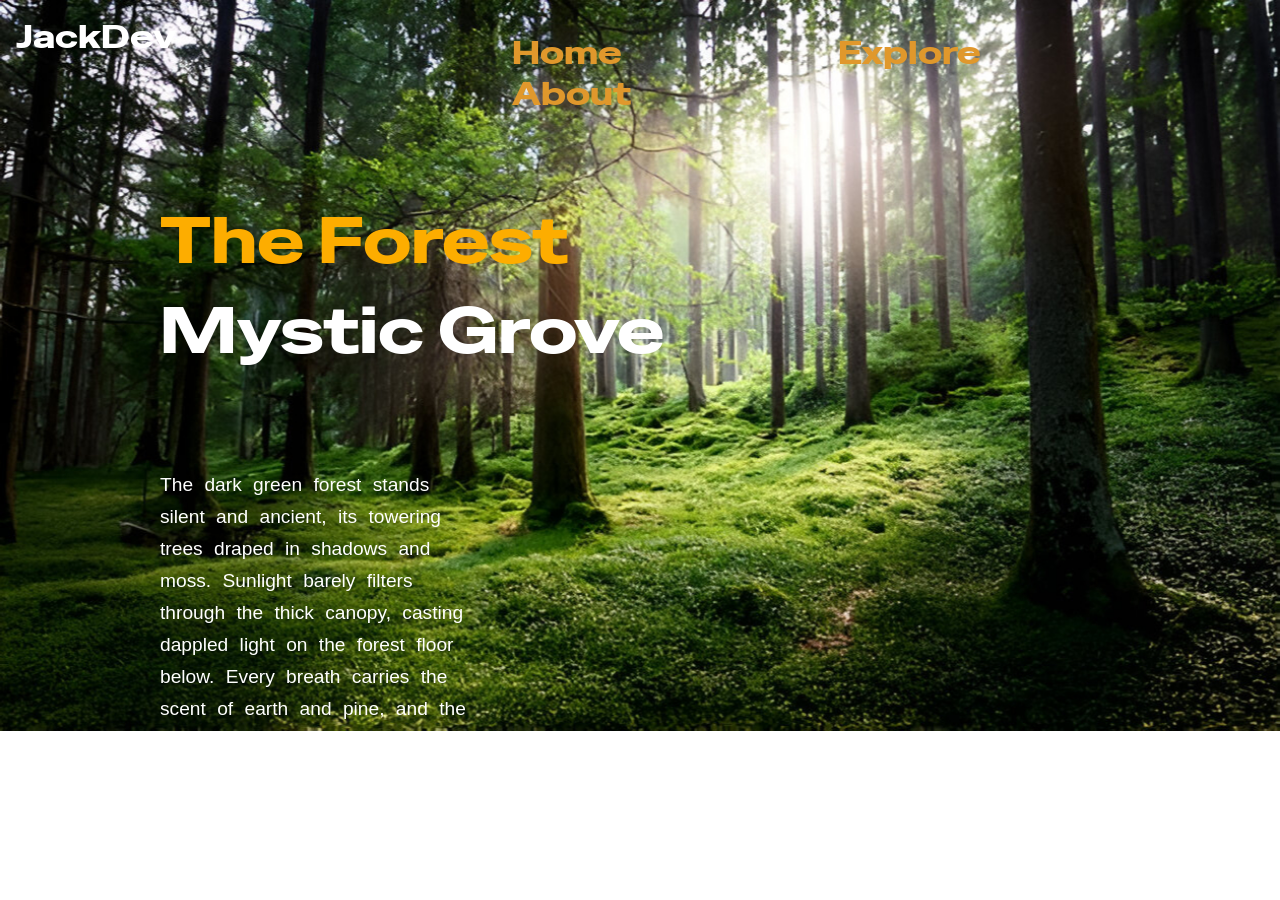
<file: index.html>
<!DOCTYPE html>
<html lang="en">
<head>
    <script>
  if (/Mobi|Android|iPhone|iPad|iPod|BlackBerry|IEMobile|Opera Mini/i.test(navigator.userAgent)) {
    // Redirect mobile users to a different page or show a message
    window.location.href = "/not-supported.html";
  }
</script>

    <link rel="preconnect" href="https://fonts.googleapis.com">
<link rel="preconnect" href="https://fonts.gstatic.com" crossorigin>
<link href="https://fonts.googleapis.com/css2?family=Poetsen+One&family=Source+Code+Pro:ital,wght@0,200..900;1,200..900&family=Special+Gothic+Expanded+One&display=swap" rel="stylesheet">
    <meta charset="UTF-8">
    <meta name="viewport" content="width=device-width, initial-scale=1.0">
    <title>Home</title>
    <link rel="stylesheet" href="style.css">
</head>
<body>

    <div>
        <img class="banner" src="360_F_1378867848_o52gfPH3Wkl54BXeKBDikeIGrcZ8MK3M (1).jpg" alt="">
        <div class="banner-text">
            <p class="text">The dark green forest stands silent and ancient, its towering trees draped in shadows and moss. Sunlight barely filters through the thick canopy, casting dappled light on the forest floor below. Every breath carries the scent of earth and pine, and the air hums with the quiet life of unseen creatures. It's a place where time slows down, and the world feels untouched — mysterious, wild, and deeply alive.</p>
            <div class=" navbox">
                <p class="logo">JackDev</p>
                <div class="nav">
                
                    <a href="index.html">Home</a>
                    <a href="explore.html">Explore</a>
                    <a href="about.html">About</a>
                </div>
            </div>


            <p class="tf">The Forest</p>
            <p class="tfb">Mystic Grove</p>
        </div>
        
    </div>
    
</body>
</html>
</file>
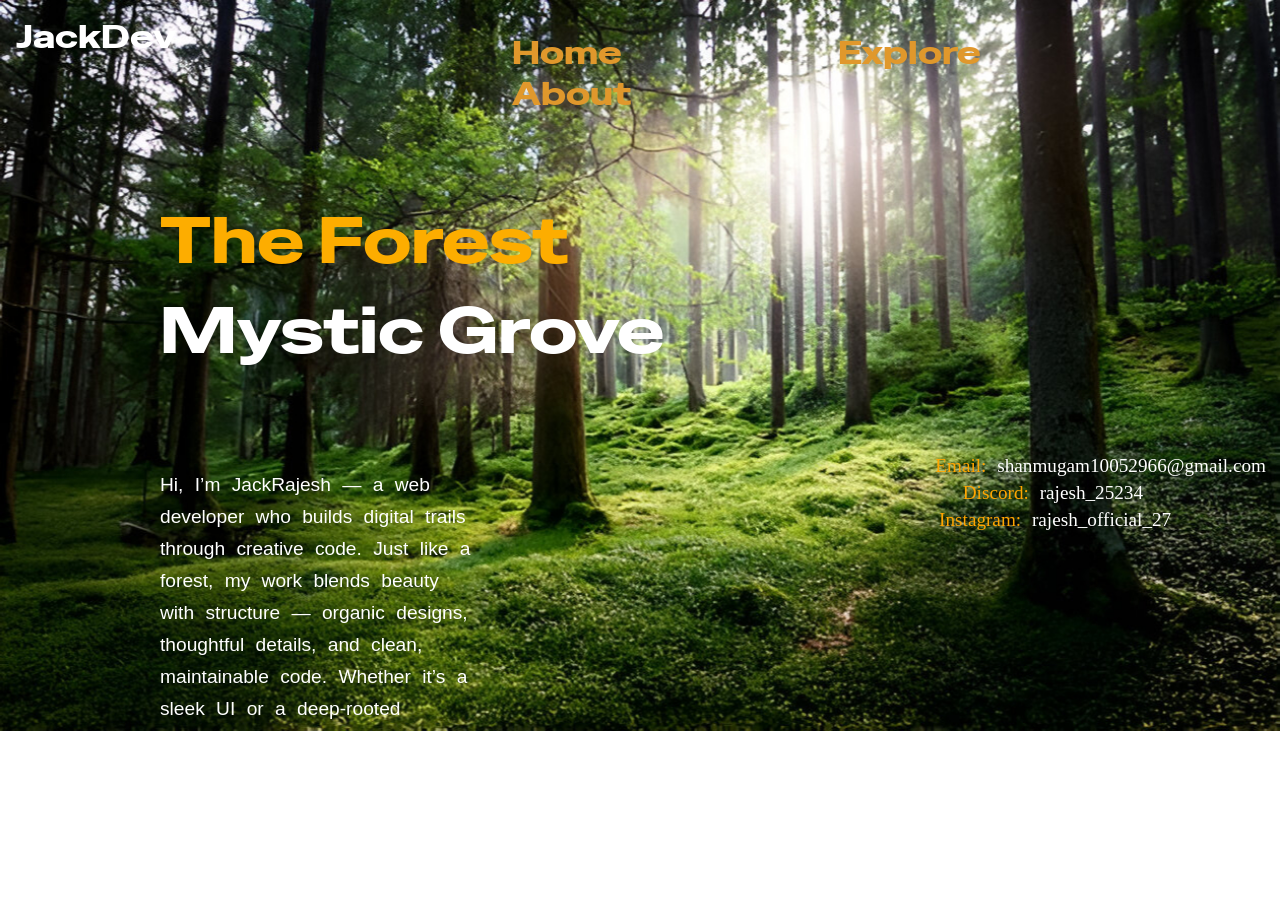
<file: about.html>
<!DOCTYPE html>
<html lang="en">
<head>
    <script>
  if (/Mobi|Android|iPhone|iPad|iPod|BlackBerry|IEMobile|Opera Mini/i.test(navigator.userAgent)) {
    window.location.href = "/not-supported.html";
  }
</script>

    <link rel="preconnect" href="https://fonts.googleapis.com">
    <link rel="preconnect" href="https://fonts.gstatic.com" crossorigin>
    <link href="https://fonts.googleapis.com/css2?family=Poetsen+One&family=Source+Code+Pro:ital,wght@0,200..900;1,200..900&family=Special+Gothic+Expanded+One&display=swap" rel="stylesheet">
    <meta charset="UTF-8">
    <meta name="viewport" content="width=device-width, initial-scale=1.0">
    <title>About</title>
    <link rel="stylesheet" href="style.css">
</head>
<body>
    <img class="banner" src="360_F_1378867848_o52gfPH3Wkl54BXeKBDikeIGrcZ8MK3M (1).jpg" alt="">
    <div class="banner-text">
        <p class="text">Hi, I’m JackRajesh — a web developer who builds digital trails through creative code.
            Just like a forest, my work blends beauty with structure — organic designs, thoughtful details, and clean, maintainable code. Whether it’s a sleek UI or a deep-rooted backend, I craft experiences that feel alive and intuitive. Let’s build something wild.</p>
        <p class="logo">JackDev</p>
        <div class="nav">
        
            <a href="index.html">Home</a>
            <a href="explore.html">Explore</a>
            <a href="about.html">About</a>
        </div>


        <p class="tf">The Forest</p>
        <p class="tfb">Mystic Grove</p>
        <p class="aboutme">
            <div class="email">
                <span>Email:</span> shanmugam10052966@gmail.com
            </div>
            <div class="discord">
                <span>Discord:</span> rajesh_25234
            </div>
            <div class="insta">
                <span>Instagram:</span> rajesh_official_27
            </div>
        </p>
    </div>
    
</div>

</body>
</html>
</file>
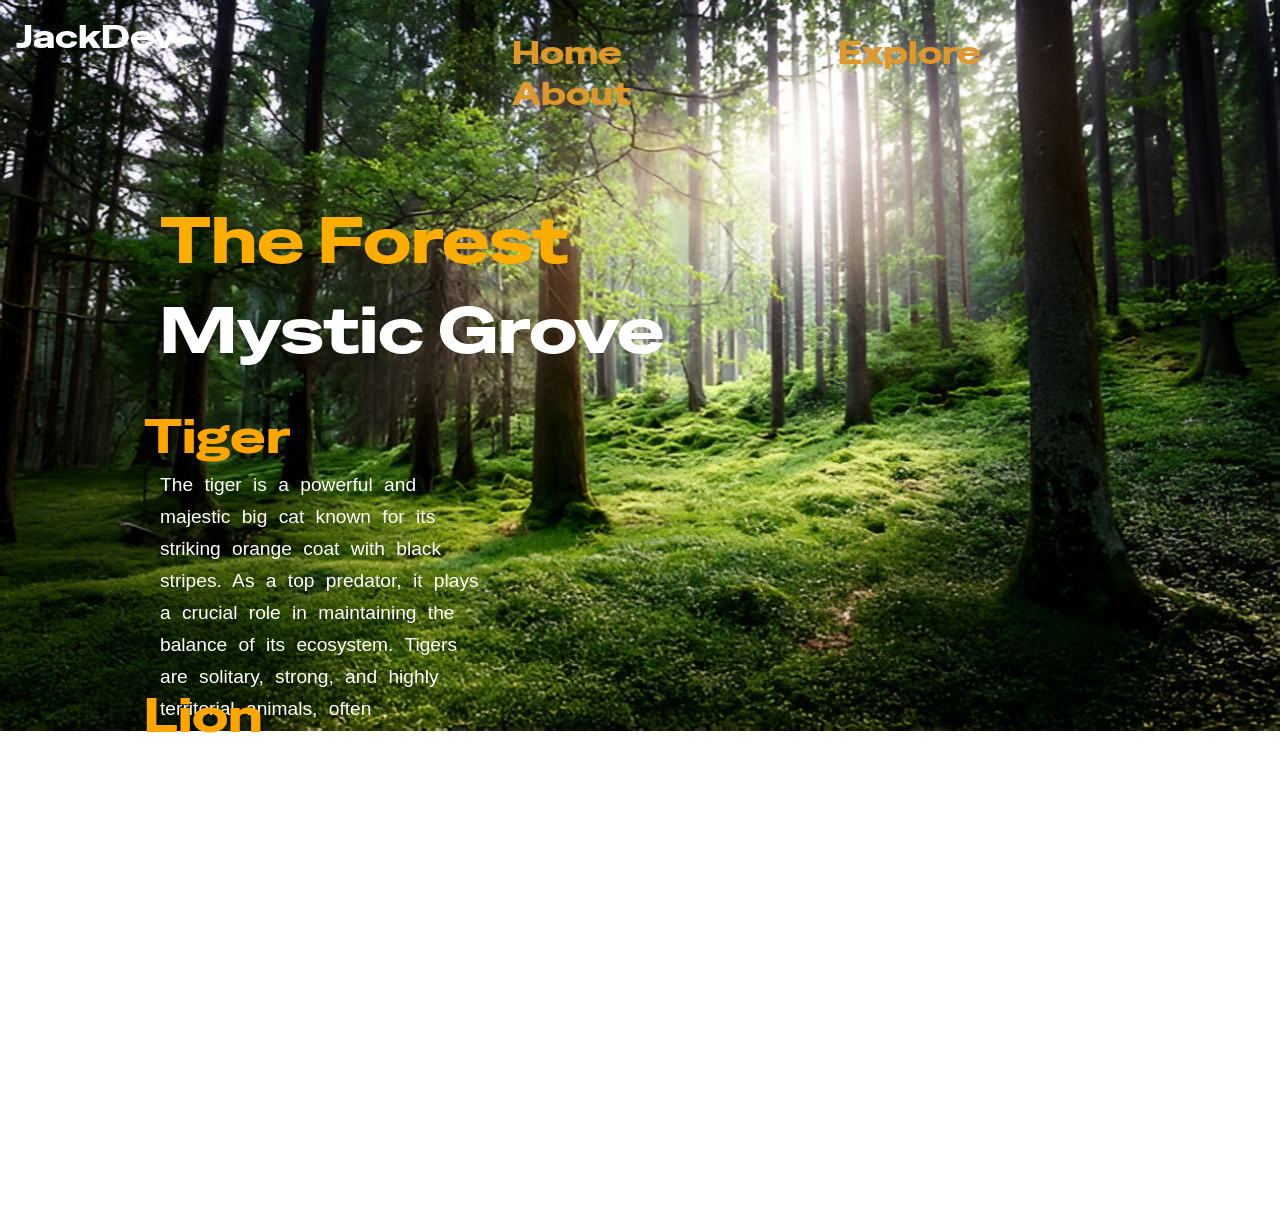
<file: explore.html>
<!DOCTYPE html>
<html lang="en">
<head>
    <script>
  if (/Mobi|Android|iPhone|iPad|iPod|BlackBerry|IEMobile|Opera Mini/i.test(navigator.userAgent)) {
    // Redirect mobile users to a different page or show a message
    window.location.href = "/not-supported.html";
  }
</script>

    <link rel="preconnect" href="https://fonts.googleapis.com">
<link rel="preconnect" href="https://fonts.gstatic.com" crossorigin>
<link href="https://fonts.googleapis.com/css2?family=Poetsen+One&family=Source+Code+Pro:ital,wght@0,200..900;1,200..900&family=Special+Gothic+Expanded+One&display=swap" rel="stylesheet">
    <meta charset="UTF-8">
    <meta name="viewport" content="width=device-width, initial-scale=1.0">
    <title>Home</title>
    <link rel="stylesheet" href="style.css">
</head>
<body>

    <div>
        <img class="banner" src="360_F_1378867848_o52gfPH3Wkl54BXeKBDikeIGrcZ8MK3M (1).jpg" alt="">
        <div class="banner-text">
            <div class=" navbox">
                <p class="logo">JackDev</p>
                <div class="nav">
                    <a href="index.html">Home</a>
                    <a href="explore.html">Explore</a>
                    <a href="about.html">About</a>
                </div>
            </div>


            <p class="tf">The Forest</p>
            <p class="tfb">Mystic Grove</p>


            <div class="etext">
                <div class="tiger">
                    <p><span class="Tiger">Tiger</span></p>
                    <p class="text">The tiger is a powerful and majestic big cat known for its striking orange coat with black stripes. As a top predator, it plays a crucial role in maintaining the balance of its ecosystem. Tigers are solitary, strong, and highly territorial animals, often symbolizing strength, courage, and mystery. Sadly, many tiger species are endangered due to habitat loss and poaching, making conservation efforts vital for their survival.

                    </p>
                </div>
                <div class="etext">
                    <p><span class="Lion">Lion</span></p>
                    <p class="text1">
                        The lion, often called the "king of the jungle," is a symbol of strength, courage, and leadership. Known for its golden mane and powerful roar, the lion lives in groups called prides, showing both social bonds and hunting skills. Native to Africa and parts of Asia, lions are apex predators, playing a vital role in their habitats. Like many wild animals, they face threats from habitat loss and human conflict, making their conservation important.
        
                    </p>
                </div>
            </div>
        </div>
        
    </div>
    
</body>
</html>
</file>
<file: style.css>
*{
    scroll-behavior: smooth;
}
body{
    margin: 0;
}
.tf{
    font-family: "Special Gothic Expanded One", sans-serif;
    font-weight: 400;
    font-style: normal;
    position: relative;
    z-index: 1;
  }
.banner{
    background-repeat: no-repeat;
    background-size: cover;
    width: 100%;
    height: 100%;
    position: relative;
    top: 0;
    left: 0;
    z-index: 0;
}
.banner-text .tf{
    position: absolute;
    top: 15%;
    color: rgb(253, 173, 0);
    margin-left: 10rem;
    font-size: 4rem;
}
.banner-text .tfb{
    position: absolute;
    top: 25%;
    color: rgb(255, 255, 255);
    margin-left: 10rem;
    font-size: 4rem;
}
.tfb{
    font-family: "Special Gothic Expanded One", sans-serif;
    font-weight: 400;
    font-style: normal;
    position: relative;
    z-index: 1;
    width: 40rem;
}
.nav{
    position: absolute;
    top: 0%;
    left: 40%;
    margin-top: 2rem;
    font-size: 2rem;

}
a{
    margin-right: 13rem;
    color: rgb(224, 152, 44);
    text-decoration: none;
    font-family: "Special Gothic Expanded One", sans-serif;
    font-weight: 400;
    font-style: normal;
}
a:hover{
    color: rgb(199, 90, 0);
    transition: color 1s;
    background-color: rgba(255, 255, 255, 0.363);
    border-radius: 0.8rem;

}
.logo{
    color: white;
    top: 0%;
    font-family: "Special Gothic Expanded One", sans-serif;
    font-weight: 400;
    font-style: normal;
    position: absolute;
    z-index: 1;
    width: 40rem;
    font-size: 2rem;
    margin: 0;
    margin-top: 1rem;
    margin-left: 1rem;
    cursor: pointer;
}
.text{
    color: white;
    position: absolute;
    top: 50%;
    margin-left: 10rem;
    word-spacing: 6px;
    font-size: 1.2rem;
    line-height: 2rem;
    margin-right: 50rem;
    font-family: Arial;
}
.email{
    color: white;
    position: absolute;
    top: 50%;
    margin-left: 10rem;
    word-spacing: 6px;
    font-size: 1.2rem;
    line-height: 2rem;
    right: 1.1%;

}
span{
    color: orange;
}
.discord{
    color: white;
    position: absolute;
    top: 53%;
    margin-left: 10rem;
    word-spacing: 6px;
    font-size: 1.2rem;
    line-height: 2rem;
    right: 10.7%;

}
.insta{
    color: white;
    position: absolute;
    top: 56%;
    margin-left: 10rem;
    word-spacing: 6px;
    font-size: 1.2rem;
    line-height: 2rem;
    right: 8.5%;

}
.aboutme{
    font-family: Arial;

}
.Tiger{
    position: absolute;
    color: orange;
    top: 45%;
    font-size: 3rem;
    font-family: "Special Gothic Expanded One", sans-serif;
    font-weight: 400;
    font-style: normal;
    margin-left: 9rem;
}
.Lion{
    position: absolute;
    color: orange;
    top: 76%;
    font-size: 3rem;
    font-family: "Special Gothic Expanded One", sans-serif;
    font-weight: 400;
    font-style: normal;
    margin-left: 9rem;
}
.text1{
    color: white;
    position: absolute;
    top: 82%;
    margin-left: 10rem;
    word-spacing: 6px;
    font-size: 1.2rem;
    line-height: 2rem;
    margin-right: 50rem;
    font-family: Arial;
}
</file>
